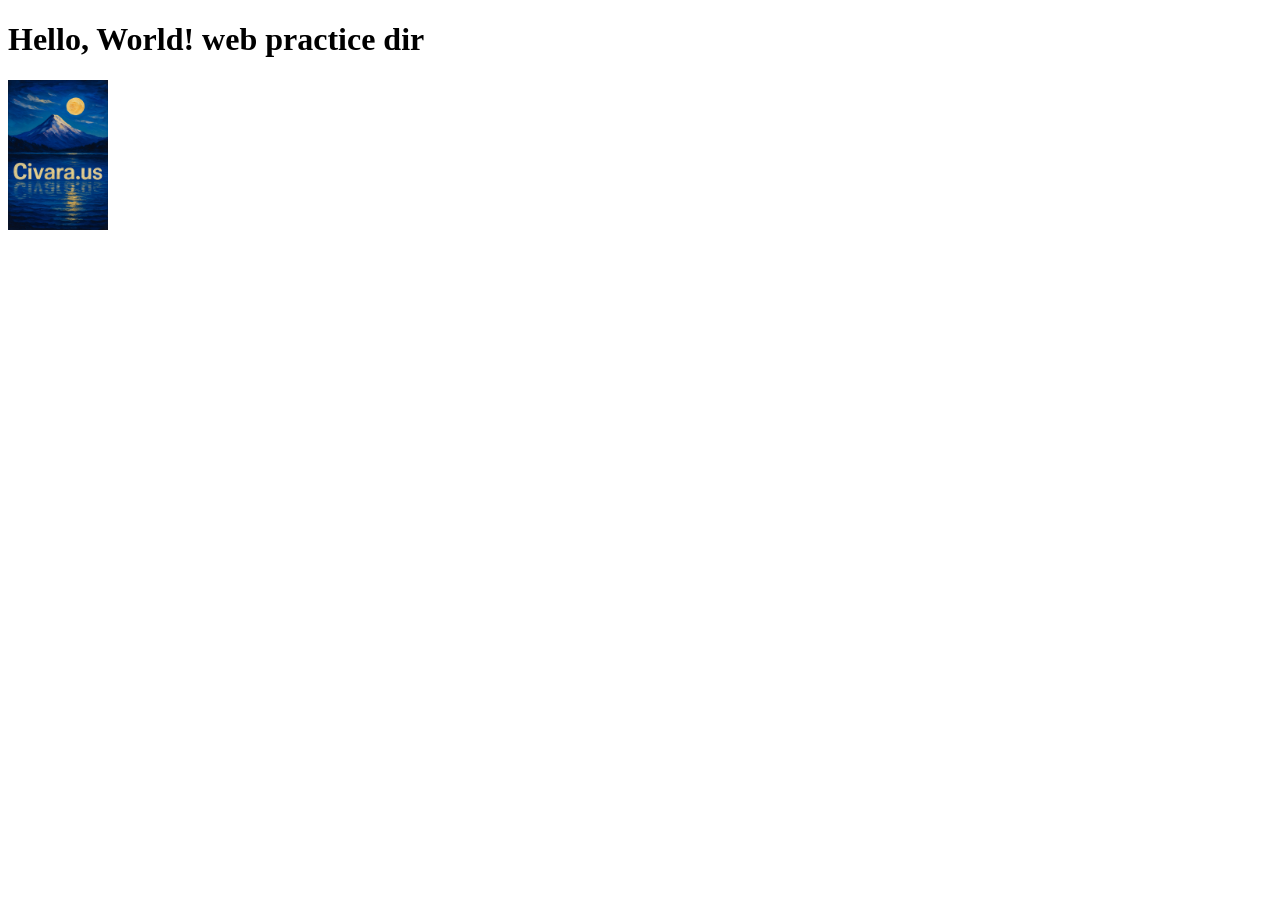
<file: index.html>
<!DOCTYPE html>
<html lang="en">
<head>
    <meta charset="UTF-8">
    <meta name="viewport" content="width=device-width, initial-scale=1.0">
    <title>Test Page</title>
</head>
<body>
    <h1>Hello, World! web practice dir</h1>
    <!-- <img src="Civara.png" alt="Sample Image"> -->
    <!-- <img src="A_traditional_acrylic_or_oil_painting_titled_\"Civara.png" alt="Civara test Logo" style="width:100%; max-height:500px; object-fit: cover;"> -->

   <img src="Civara.png" alt="Civara test Logo" style="width:100px; max-height:200px; object-fit: cover;">
   <!-- `<img src="Civara.png" alt="Civara test Logo" style="width:300px; max-height:500px; object-fit: cover;"> -->


</body>
</html>
</file>
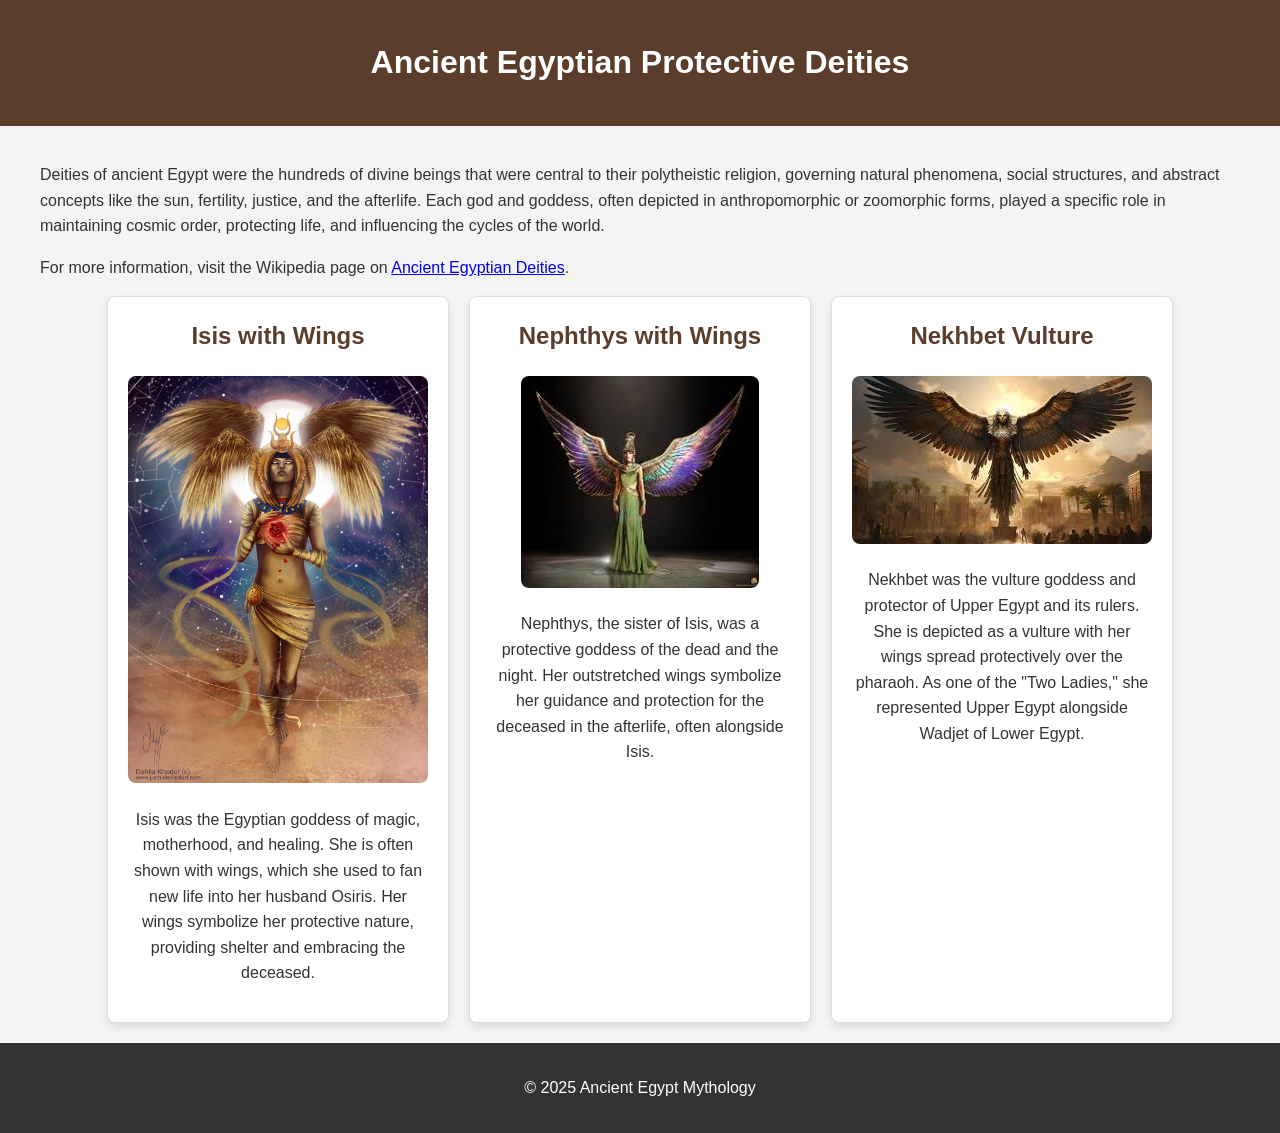
<file: Egyptian_mythology/goddesses/winged-goddesses/index.html>
<!DOCTYPE html>
<html lang="en">
<head>
    <meta charset="UTF-8">
    <meta name="viewport" content="width=device-width, initial-scale=1.0">
    <title>Egyptian Deities</title>
    <link rel="stylesheet" href="style.css">
</head>
<body>
    <header>
        <h1>Ancient Egyptian Protective Deities</h1>
    </header>

    <main>
	    <p class="introduction">
	    Deities of ancient Egypt were the hundreds of divine beings that were central to their polytheistic religion, governing natural phenomena, social structures, and abstract concepts like the sun, fertility, justice, and the afterlife. Each god and goddess, often depicted in anthropomorphic or zoomorphic forms, played a specific role in maintaining cosmic order, protecting life, and influencing the cycles of the world. 
	    </p>
	    <p class="source-link">
            For more information, visit the Wikipedia page on <a href="https://en.wikipedia.org/wiki/Ancient_Egyptian_deities" target="_blank">Ancient Egyptian Deities</a>.
        </p>

        <div class="gallery">
            <div class="deity-card">
                <h2>Isis with Wings</h2>
                <img src="images/isis_by_j_am-d6l1dpl.jpg" alt="A depiction of the goddess Isis with large, protective wings.">
                <p>
                    Isis was the Egyptian goddess of magic, motherhood, and healing. She is often shown with wings, which she used to fan new life into her husband Osiris. Her wings symbolize her protective nature, providing shelter and embracing the deceased.
                </p>
            </div>
            
            <div class="deity-card">
                <h2>Nephthys with Wings</h2>
                <img src="images/Nephthys-outstretched-wings.jpeg" alt="A depiction of the goddess Nephthys with outspread wings.">
                <p>
                    Nephthys, the sister of Isis, was a protective goddess of the dead and the night. Her outstretched wings symbolize her guidance and protection for the deceased in the afterlife, often alongside Isis.
                </p>
            </div>
            
            <div class="deity-card">
                <h2>Nekhbet Vulture</h2>
                <img src="images/Nekhbet-with-outstretched-wings.jpeg" alt="A depiction of the goddess Nekhbet as a vulture hovering over royalty.">
                <p>
                    Nekhbet was the vulture goddess and protector of Upper Egypt and its rulers. She is depicted as a vulture with her wings spread protectively over the pharaoh. As one of the "Two Ladies," she represented Upper Egypt alongside Wadjet of Lower Egypt.
                </p>
            </div>
        </div>
    </main>

    <footer>
        <p>&copy; 2025 Ancient Egypt Mythology</p>
    </footer>
</body>
</html>
</file>
<file: Egyptian_mythology/goddesses/winged-goddesses/style.css>
body {
    font-family: Arial, sans-serif;
    background-color: #f4f4f4;
    color: #333;
    margin: 0;
    line-height: 1.6;
}

header {
    background: #5a3d2b;
    color: #fff;
    padding: 1rem 0;
    text-align: center;
}

main {
    padding: 20px;
    max-width: 1200px;
    margin: auto;
}

.gallery {
    display: flex;
    flex-wrap: wrap;
    gap: 20px;
    justify-content: center;
}

.deity-card {
    background: #fff;
    border: 1px solid #ddd;
    border-radius: 8px;
    padding: 20px;
    width: 300px;
    box-shadow: 0 4px 8px rgba(0,0,0,0.1);
    text-align: center;
}

.deity-card img {
    max-width: 100%;
    height: auto;
    border-radius: 8px;
}

.deity-card h2 {
    color: #5a3d2b;
    margin-top: 0;
}

footer {
    text-align: center;
    padding: 1rem 0;
    background: #333;
    color: #fff;
    position: relative;
    bottom: 0;
    width: 100%;
}

/* Responsive design for smaller screens */
@media (max-width: 768px) {
    .gallery {
        flex-direction: column;
        align-items: center;
    }
}
</file>
